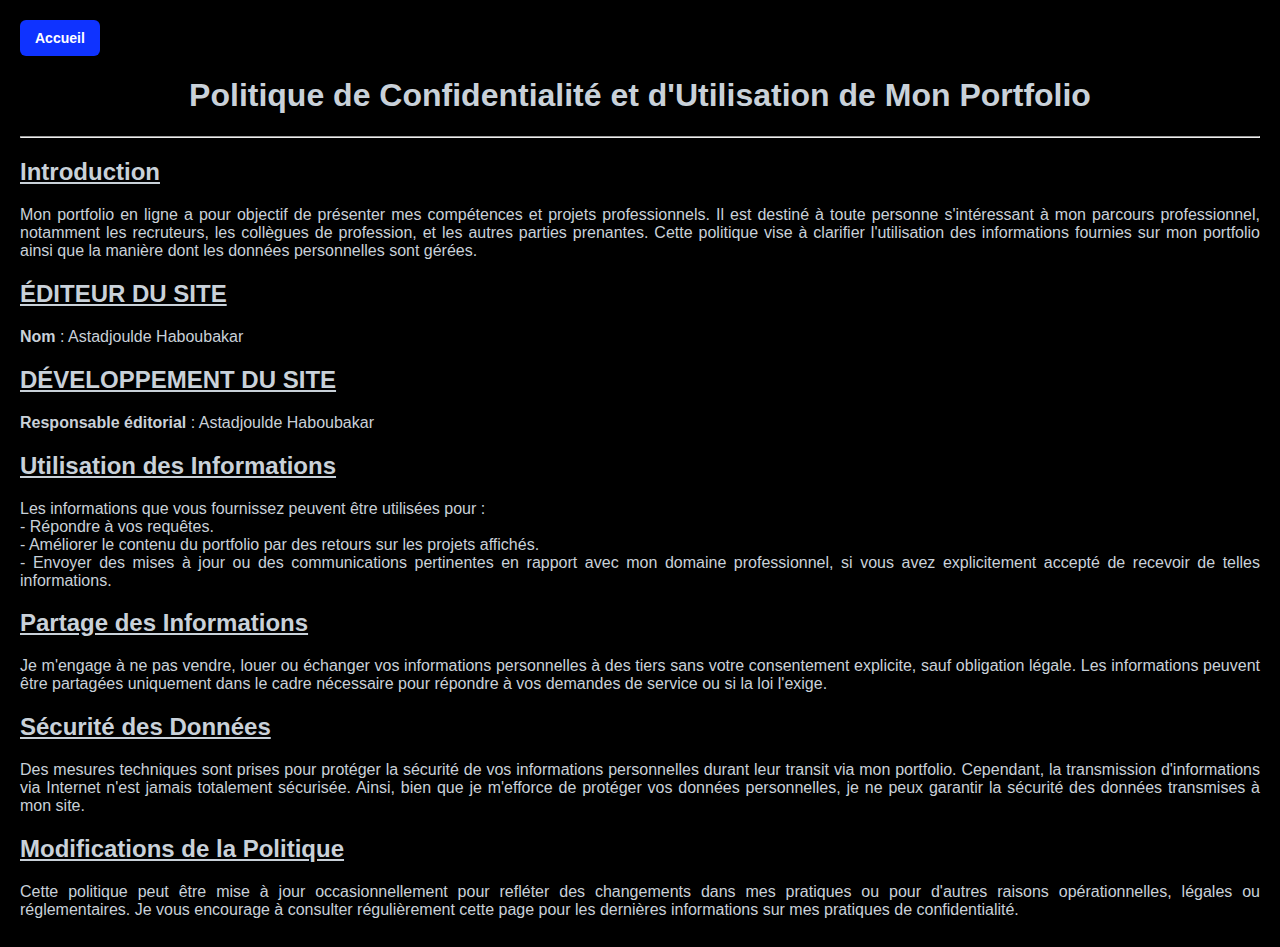
<file: Apropos.html>
<!DOCTYPE html>
<html lang="fr">
<head>
  <title>Portfolio BTS SIO</title>
  <meta charset="utf-8">
  <meta name="viewport" content="width=device-width, initial-scale=1">
  <meta http-equiv="X-UA-Compatible" content="IE=edge">
  <meta name="description" content="HTML5 website template">
  <meta name="keywords" content="global, template, html, sass, jquery">
  <meta name="author" content="Bucky Maler">
  <link rel="stylesheet" href="assets/css/autre.css">
</head>
<body>
    <header>
        <a href="index.html" class="home-button">Accueil</a>
    </header>
    <div class="container">
      <h1>Politique de Confidentialité et d'Utilisation de Mon Portfolio</h1>
      <hr>
      <section>
          <h2 class="titre">Introduction</h2>
          <p> Mon portfolio en ligne a pour objectif de présenter mes compétences et projets professionnels. Il est destiné à toute personne s'intéressant à mon parcours professionnel, notamment les recruteurs, les collègues de profession, et les autres parties prenantes. Cette politique vise à clarifier l'utilisation des informations fournies sur mon portfolio ainsi que la manière dont les données personnelles sont gérées.</p>
      </section>

      <section>
          <h2 class="titre">ÉDITEUR DU SITE</h2>
          <p><strong>Nom</strong> : Astadjoulde Haboubakar</p>
      </section>

      <section>
          <h2 class="titre">DÉVELOPPEMENT DU SITE</h2>
          <p><strong>Responsable éditorial</strong> : Astadjoulde Haboubakar</p>
      </section>

      <section>
          <h2 class="titre">Utilisation des Informations</h2>
          <p>
          Les informations que vous fournissez peuvent être utilisées pour :<br>
          - Répondre à vos requêtes.<br>
          - Améliorer le contenu du portfolio par des retours sur les projets affichés.<br>
          - Envoyer des mises à jour ou des communications pertinentes en rapport avec mon domaine professionnel, si vous avez explicitement accepté de recevoir de telles informations.<br>
          </p>
      </section>

      <section>
          <h2 class="titre">Partage des Informations</h2>
          <p> Je m'engage à ne pas vendre, louer ou échanger vos informations personnelles à des tiers sans votre consentement explicite, sauf obligation légale. Les informations peuvent être partagées uniquement dans le cadre nécessaire pour répondre à vos demandes de service ou si la loi l'exige.</p>
      </section>

      <section>
          <h2 class="titre">Sécurité des Données</h2>
          <p> Des mesures techniques sont prises pour protéger la sécurité de vos informations personnelles durant leur transit via mon portfolio. Cependant, la transmission d'informations via Internet n'est jamais totalement sécurisée. Ainsi, bien que je m'efforce de protéger vos données personnelles, je ne peux garantir la sécurité des données transmises à mon site.</p>
      </section>

      <section>
          <h2 class="titre">Modifications de la Politique</h2>
          <p>Cette politique peut être mise à jour occasionnellement pour refléter des changements dans mes pratiques ou pour d'autres raisons opérationnelles, légales ou réglementaires. Je vous encourage à consulter régulièrement cette page pour les dernières informations sur mes pratiques de confidentialité.</p>
      </section>
  </div>
</body>
</file>
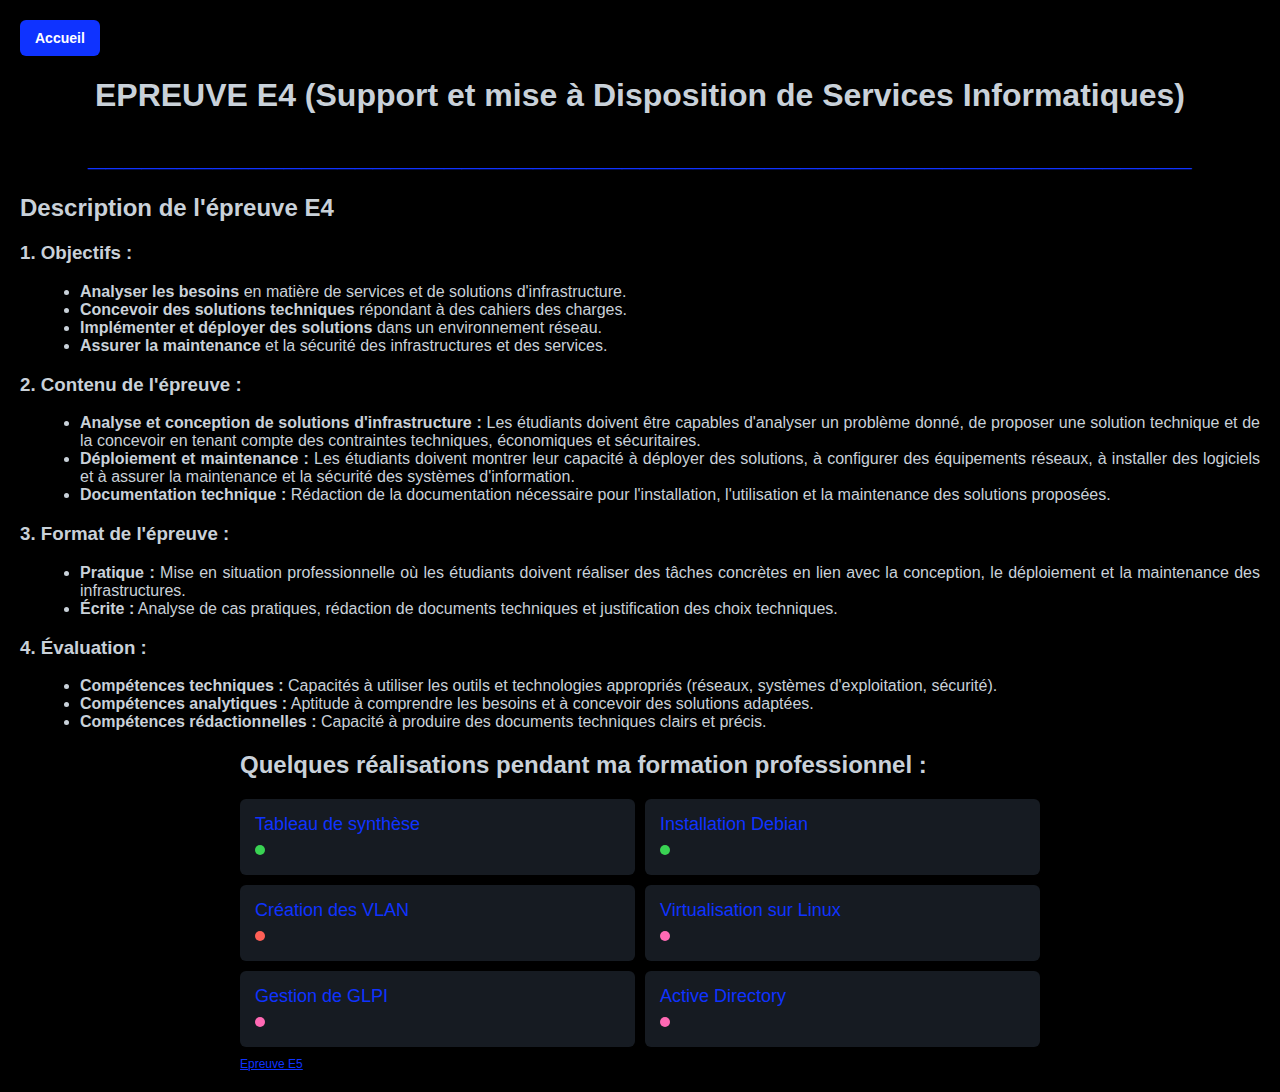
<file: EpreuveE4.html>
<!DOCTYPE html>
<html lang="fr">
<head>
  <title>Portfolio BTS SIO</title>
  <meta charset="utf-8">
  <meta name="viewport" content="width=device-width, initial-scale=1">
  <meta http-equiv="X-UA-Compatible" content="IE=edge">
  <meta name="description" content="HTML5 website template">
  <meta name="keywords" content="global, template, html, sass, jquery">
  <meta name="author" content="Bucky Maler">
  <link rel="stylesheet" href="assets/css/autre.css">
</head>
<body>
  <header>
      <a href="index.html" class="home-button">Accueil</a>
  </header>
  <h1>EPREUVE E4 (Support et mise à Disposition de Services Informatiques)</h1>
  <h1 class="trait">______________________________________________________________</h1>

  <section>
    
    <h2>Description de l'épreuve E4</h2>

    <h3>1. Objectifs :</h3>
    <ul>
        <li><strong>Analyser les besoins</strong> en matière de services et de solutions d'infrastructure.</li>
        <li><strong>Concevoir des solutions techniques</strong> répondant à des cahiers des charges.</li>
        <li><strong>Implémenter et déployer des solutions</strong> dans un environnement réseau.</li>
        <li><strong>Assurer la maintenance</strong> et la sécurité des infrastructures et des services.</li>
    </ul>

    <h3>2. Contenu de l'épreuve :</h3>
    <ul>
        <li><strong>Analyse et conception de solutions d'infrastructure :</strong> Les étudiants doivent être capables d'analyser un problème donné, de proposer une solution technique et de la concevoir en tenant compte des contraintes techniques, économiques et sécuritaires.</li>
        <li><strong>Déploiement et maintenance :</strong> Les étudiants doivent montrer leur capacité à déployer des solutions, à configurer des équipements réseaux, à installer des logiciels et à assurer la maintenance et la sécurité des systèmes d'information.</li>
        <li><strong>Documentation technique :</strong> Rédaction de la documentation nécessaire pour l'installation, l'utilisation et la maintenance des solutions proposées.</li>
    </ul>

    <h3>3. Format de l'épreuve :</h3>
    <ul>
        <li><strong>Pratique :</strong> Mise en situation professionnelle où les étudiants doivent réaliser des tâches concrètes en lien avec la conception, le déploiement et la maintenance des infrastructures.</li>
        <li><strong>Écrite :</strong> Analyse de cas pratiques, rédaction de documents techniques et justification des choix techniques.</li>
    </ul>

    <h3>4. Évaluation :</h3>
    <ul>
        <li><strong>Compétences techniques :</strong> Capacités à utiliser les outils et technologies appropriés (réseaux, systèmes d'exploitation, sécurité).</li>
        <li><strong>Compétences analytiques :</strong> Aptitude à comprendre les besoins et à concevoir des solutions adaptées.</li>
        <li><strong>Compétences rédactionnelles :</strong> Capacité à produire des documents techniques clairs et précis.</li>
    </ul>
  </section>
  <section>
      <div class="repositories">
          <h2>Quelques réalisations pendant ma formation professionnel :</h2>
          <div class="repo-grid">
              <div class="repo">
                  <a href="assets/fichiers/Rapport_de_stage.pdf">Tableau de synthèse</a>
                  <span class="language">
                      <span class="color-dot green"></span>
                  </span>
                  <span class="status"></span>
              </div>
              <div class="repo">
                  <a href="#">Installation Debian</a>
                  <span class="language">
                      <span class="color-dot green"></span>
                  </span>
                  <span class="status"></span>
              </div>
              <div class="repo">
                  <a href="#">Création des VLAN</a>
                  <span class="language">
                      <span class="color-dot red"></span>
                  </span>
                  <span class="status"></span>
              </div>
              <div class="repo">
                  <a href="#">Virtualisation sur Linux</a>
                  <span class="language">
                      <span class="color-dot pink"></span>
                  </span>
                  <span class="status"></span>
              </div><div class="repo">
                <a href="#">Gestion de GLPI</a>
                <span class="language">
                    <span class="color-dot pink"></span>
                </span>
                <span class="status"></span>
            </div><div class="repo">
              <a href="#">Active Directory</a>
              <span class="language">
                  <span class="color-dot pink"></span>
              </span>
              <span class="status"></span>
          </div>
          </div>
          <a href="EpreuveE5.html" class="customize">Epreuve E5</a>
      </div>
  </section>
</body>
</html>
</file>
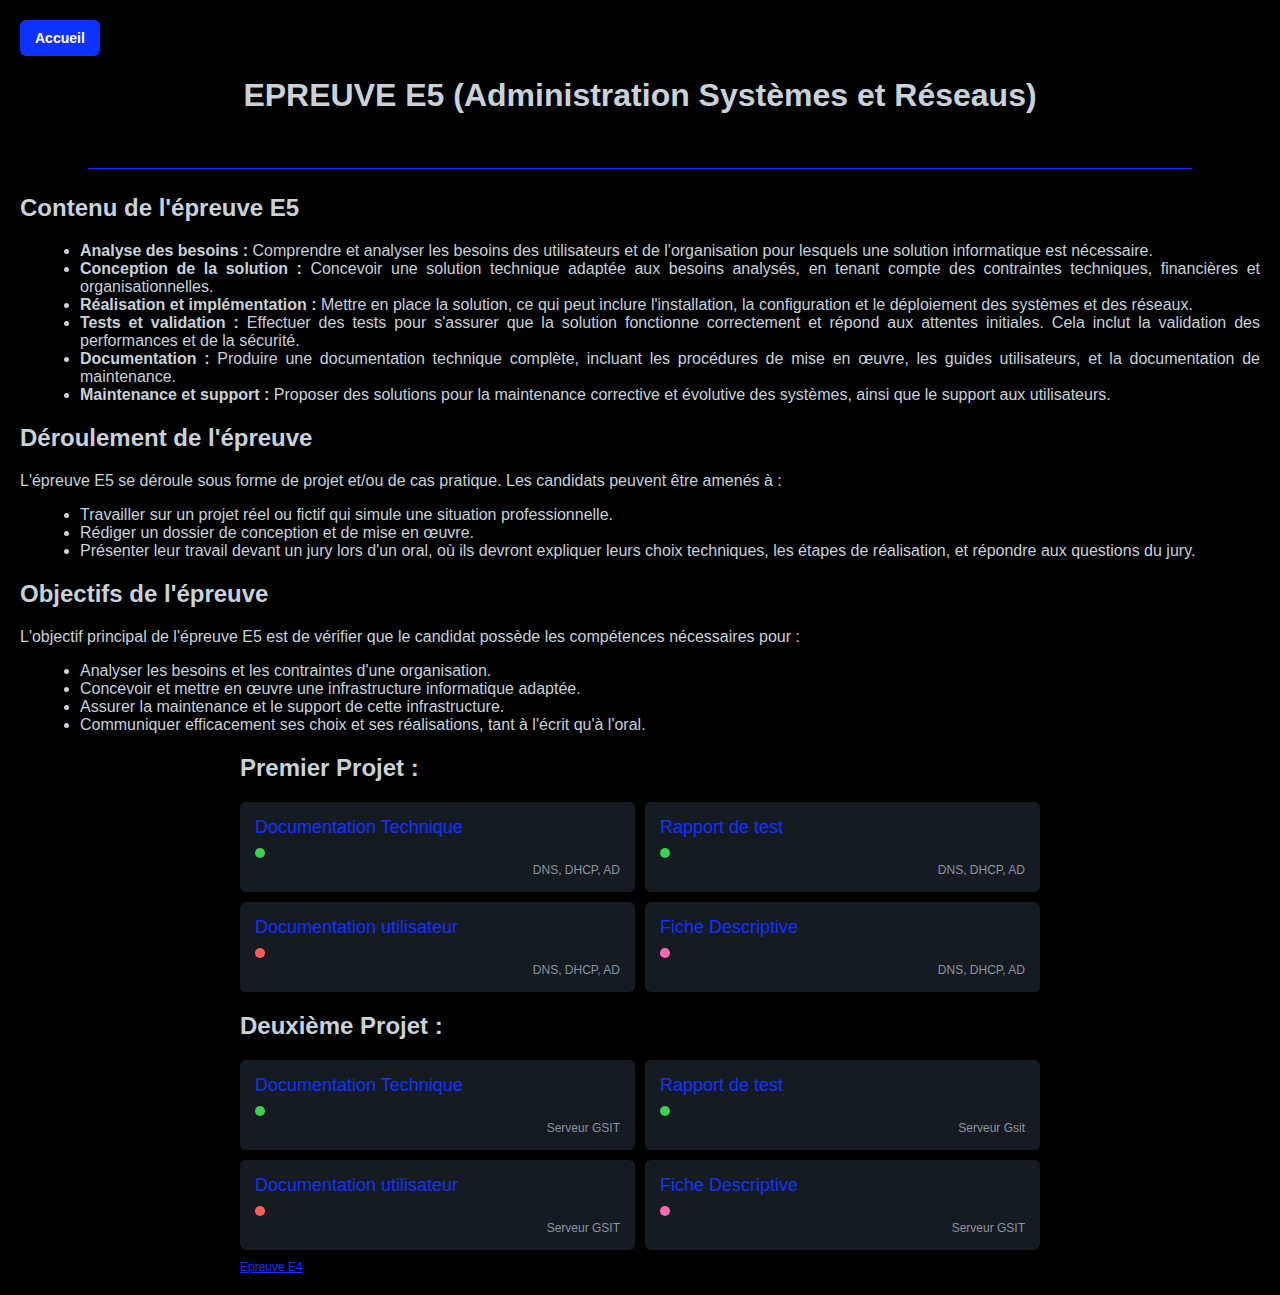
<file: EpreuveE5.html>
<!DOCTYPE html>
<html lang="fr">
<head>
  <title>Portfolio BTS SIO</title>
  <meta charset="utf-8">
  <meta name="viewport" content="width=device-width, initial-scale=1">
  <meta http-equiv="X-UA-Compatible" content="IE=edge">
  <meta name="description" content="HTML5 website template">
  <meta name="keywords" content="global, template, html, sass, jquery">
  <meta name="author" content="Bucky Maler">
  <link rel="stylesheet" href="assets/css/autre.css">
  
</head>
<body>
    <header>
        <a href="index.html" class="home-button">Accueil</a>
    </header>
    <h1>EPREUVE E5 (Administration Systèmes et Réseaus)</h1>
    <h1 class="trait">______________________________________________________________</h1>

    <section>
        <h2>Contenu de l'épreuve E5</h2>
        <ul>
            <li><strong>Analyse des besoins :</strong> Comprendre et analyser les besoins des utilisateurs et de l'organisation pour lesquels une solution informatique est nécessaire.</li>
            <li><strong>Conception de la solution :</strong> Concevoir une solution technique adaptée aux besoins analysés, en tenant compte des contraintes techniques, financières et organisationnelles.</li>
            <li><strong>Réalisation et implémentation :</strong> Mettre en place la solution, ce qui peut inclure l'installation, la configuration et le déploiement des systèmes et des réseaux.</li>
            <li><strong>Tests et validation :</strong> Effectuer des tests pour s'assurer que la solution fonctionne correctement et répond aux attentes initiales. Cela inclut la validation des performances et de la sécurité.</li>
            <li><strong>Documentation :</strong> Produire une documentation technique complète, incluant les procédures de mise en œuvre, les guides utilisateurs, et la documentation de maintenance.</li>
            <li><strong>Maintenance et support :</strong> Proposer des solutions pour la maintenance corrective et évolutive des systèmes, ainsi que le support aux utilisateurs.</li>
        </ul>
        <h2>Déroulement de l'épreuve</h2>
        <p>L'épreuve E5 se déroule sous forme de projet et/ou de cas pratique. Les candidats peuvent être amenés à :</p>
        <ul>
            <li>Travailler sur un projet réel ou fictif qui simule une situation professionnelle.</li>
            <li>Rédiger un dossier de conception et de mise en œuvre.</li>
            <li>Présenter leur travail devant un jury lors d'un oral, où ils devront expliquer leurs choix techniques, les étapes de réalisation, et répondre aux questions du jury.</li>
        </ul>
        <h2>Objectifs de l'épreuve</h2>
        <p>L'objectif principal de l'épreuve E5 est de vérifier que le candidat possède les compétences nécessaires pour :</p>
        <ul>
            <li>Analyser les besoins et les contraintes d'une organisation.</li>
            <li>Concevoir et mettre en œuvre une infrastructure informatique adaptée.</li>
            <li>Assurer la maintenance et le support de cette infrastructure.</li>
            <li>Communiquer efficacement ses choix et ses réalisations, tant à l'écrit qu'à l'oral.</li>
        </ul>
    </section>
    
    <section>
        <div class="repositories">
            <h2>Premier Projet :</h2>
            <div class="repo-grid">
                <div class="repo">
                    <a href="#">Documentation Technique</a>
                    <span class="language">
                        <span class="color-dot green"></span>
                    </span>
                    <span class="status">DNS, DHCP, AD</span>
                </div>
                <div class="repo">
                    <a href="#">Rapport de test</a>
                    <span class="language">
                        <span class="color-dot green"></span>
                    </span>
                    <span class="status">DNS, DHCP, AD</span>
                </div>
                <div class="repo">
                    <a href="#">Documentation utilisateur</a>
                    <span class="language">
                        <span class="color-dot red"></span>
                    </span>
                    <span class="status">DNS, DHCP, AD</span>
                </div>
                <div class="repo">
                    <a href="#">Fiche Descriptive</a>
                    <span class="language">
                        <span class="color-dot pink"></span>
                    </span>
                    <span class="status">DNS, DHCP, AD</span>
                </div>
            </div>
        </div>
    </section>

    <p>
                                                                                                  
    </p>

    <section>
        <div class="repositories">
            <h2>Deuxième Projet :</h2>
            <div class="repo-grid">
                <div class="repo">
                    <a href="assets/fichiers/Rapport_de_stage.pdf">Documentation Technique</a>
                    <span class="language">
                        <span class="color-dot green"></span>
                    </span>
                    <span class="status">Serveur GSIT</span>
                </div>
                <div class="repo">
                    <a href="#">Rapport de test</a>
                    <span class="language">
                        <span class="color-dot green"></span>
                    </span>
                    <span class="status">Serveur Gsit</span>
                </div>
                <div class="repo">
                    <a href="#">Documentation utilisateur</a>
                    <span class="language">
                        <span class="color-dot red"></span>
                    </span>
                    <span class="status">Serveur GSIT</span>
                </div>
                <div class="repo">
                    <a href="#">Fiche Descriptive</a>
                    <span class="language">
                        <span class="color-dot pink"></span>
                    </span>
                    <span class="status">Serveur GSIT</span>
                </div>
            </div>
            <a href="EpreuveE4.html" class="customize">Epreuve E4</a>
        </div>
    </section>
</body>
</html>
</file>
<file: assets/css/autre.css>
body {
    background-color: #000000;
    color: #c9d1d9;
    font-family: Arial, sans-serif;
    margin: 0;
    padding: 20px;
    text-align: justify;
}

header {
    margin-bottom: 20px;
}

.home-button {
    background-color: #0f33ff;
    color: #fff;
    text-decoration: none;
    padding: 10px 15px;
    border-radius: 6px;
    font-size: 14px;
    display: inline-block;
    font-weight: bold;
}

.repositories {
    max-width: 800px;
    margin: 0 auto;
}

h2 {
    font-size: 24px;
    margin-bottom: 20px;
}
h1{
    text-align: center;
}
.repo-grid {
    display: grid;
    grid-template-columns: 1fr 1fr;
    gap: 10px;
}

.repo {
    background-color: #161b22;
    padding: 15px;
    border-radius: 6px;
    display: flex;
    flex-direction: column;
}

.repo a {
    color: #0f33ff;
    text-decoration: none;
    font-size: 18px;
    margin-bottom: 10px;
}

.repo p {
    margin: 0 0 10px 0;
    color: #8b949e;
}

.language {
    display: flex;
    align-items: center;
    font-size: 14px;
    margin-bottom: 5px;
}

.color-dot {
    width: 10px;
    height: 10px;
    border-radius: 50%;
    display: inline-block;
    margin-right: 5px;
}

.green {
    background-color: #39d353;
}

.red {
    background-color: #ff5f56;
}

.pink {
    background-color: #ff69b4;
}

.status {
    font-size: 12px;
    color: #8b949e;
    align-self: flex-end;
}

.customize {
    color: #0f33ff;
    text-decoration: underline;
    font-size: 12px;
    margin-top: 10px;
    display: inline-block;
    align-self: flex-end;
}

.trait{
    color: #0f33ff;
}

.titre{
    text-decoration: underline;
}
p {
    margin: 0.5rem 0;
}

ul {
    list-style-type: disc;
    margin-left: 20px;
}

.home-button:hover{
    border-top: 3px solid #0f33ff;
    background-color: #34495e;
}
</file>
